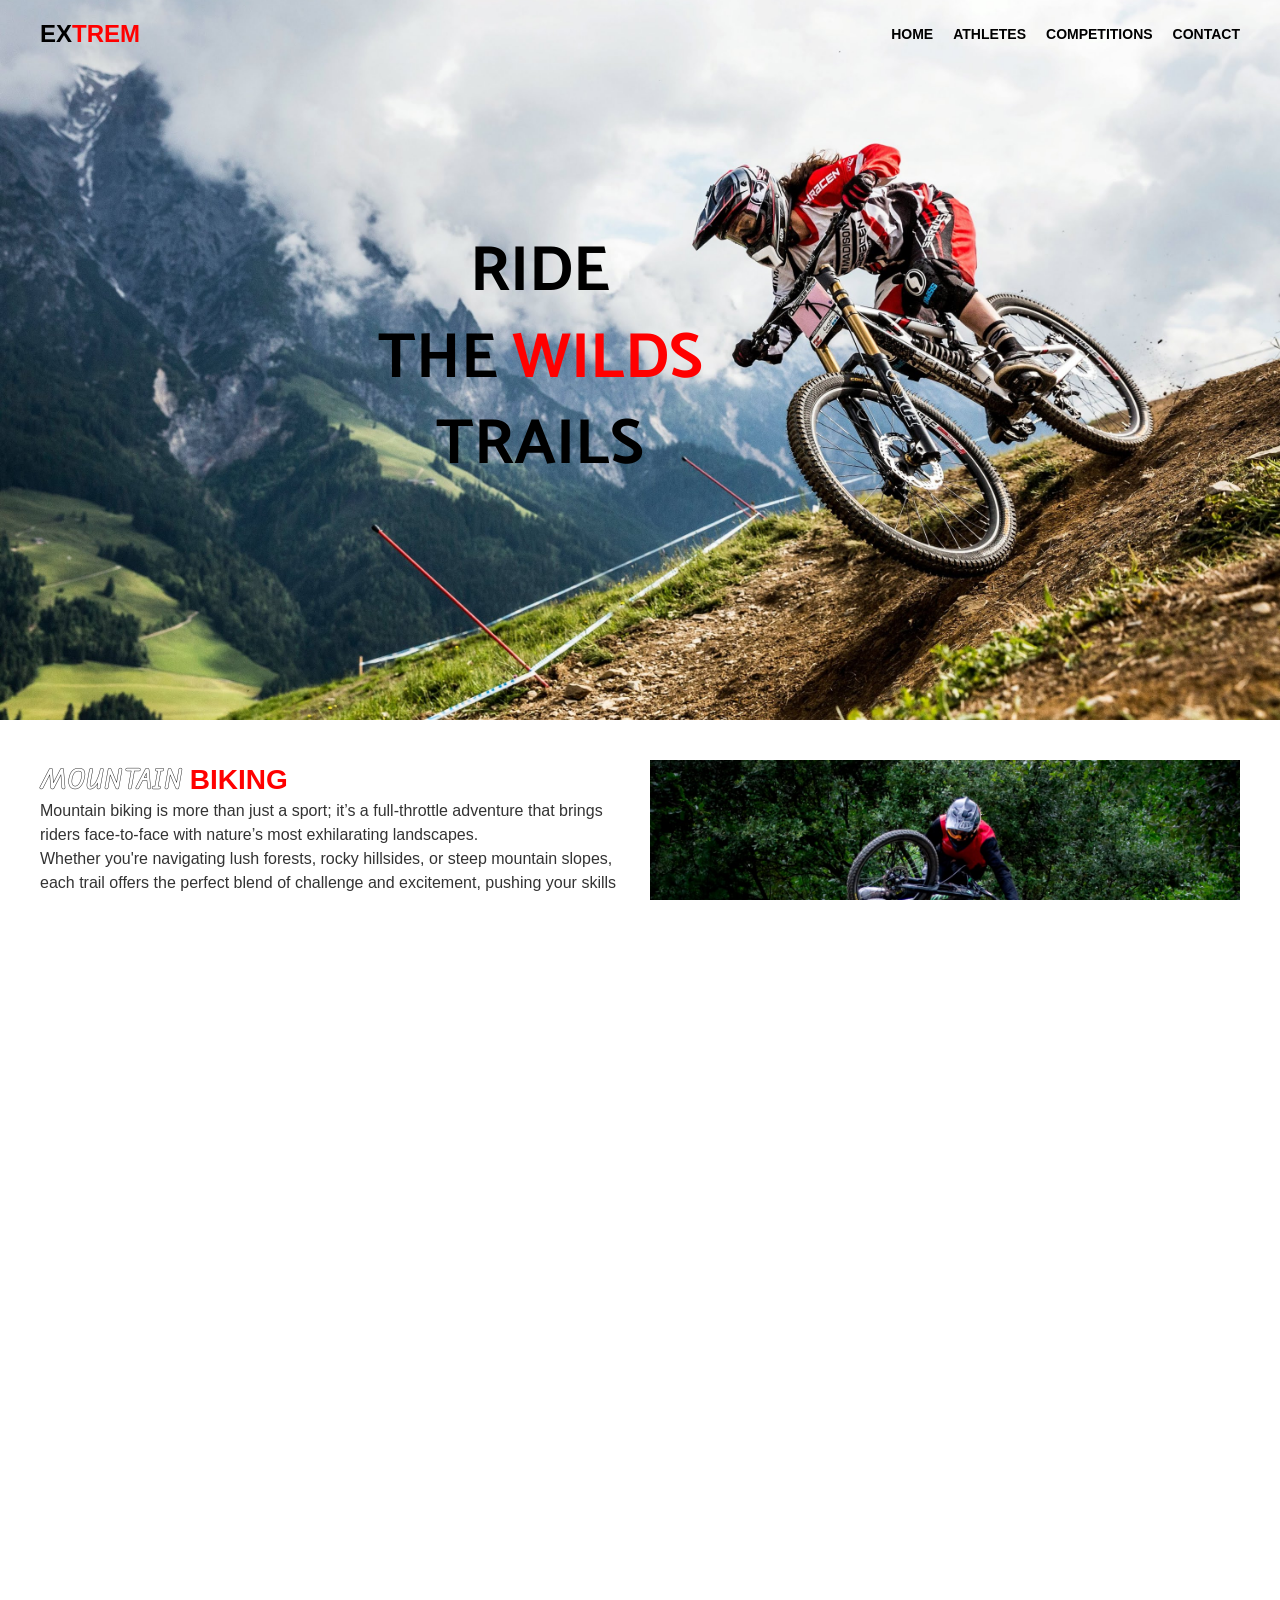
<file: extrem/index.html>
<!DOCTYPE html>
<html lang="en">
<head>
    <meta charset="UTF-8">
    <meta name="viewport" content="width=device-width, initial-scale=1.0">
    <title>EXtrem - Ride the Wilds Trails</title>
    <link rel="stylesheet" href="./assets/css/style.css">
    <link rel="icon" href="./assets/img/bicicleta.png" type="image/x-icon">
</head>
<body>
    <section class="hero">
        <header>
            <div class="logo">EX<span>TREM</span></div>
            <nav>
                <a href="index.html">HOME</a>
                <a href="athletes.html">ATHLETES</a>
                <a href="competitions.html">COMPETITIONS</a>
                <a href="contact.html">CONTACT</a>
            </nav>
        </header>
        <div class="overlay">
            <h1>
              <span class="line">RIDE</span>
              <span class="line">THE <span>WILDS</span></span>
              <span class="line">TRAILS</span>
            </h1>
        </div>
    </section>
    <section class="content-section">
        <div class="text-block">
            <h2><span class="outlined">MOUNTAIN</span> <span class="highlight">BIKING</span></h2>
            <p class="top-paragraph">Mountain biking is more than just a sport; it’s a full-throttle adventure that brings riders face-to-face with nature’s most exhilarating landscapes.</p>
            <p class="bottom-paragraph">Whether you're navigating lush forests, rocky hillsides, or steep mountain slopes, each trail offers the perfect blend of challenge and excitement, pushing your skills and connecting you deeply with the environment.</p>
        </div>
        <div class="image-block biking-image"></div>
        <div class="image-block mastery-image"></div>
        <div class="text-block">
            <h2><span class="outlined">TRAIL</span> <span class="highlight">MASTERY</span></h2>
            <p class="top-paragraph">Mastering the trails requires focus, strength, and a passion for adventure. Each path presents unique challenges—sharp turns, sudden drops, or rugged terrain—demanding technical skill and fearless determination.</p>
            <p class="bottom-paragraph">This pursuit of mastery shapes not only your abilities on the bike but also builds resilience, making every ride a personal journey toward growth and accomplishment.</p>
        </div>
    </section>

    <section class="adventure-section">
        <div class="adventure-text">
            <h2>GEAR <span class="highlight">UP</span> FOR ADVENTURE</h2>
        </div>
        <div class="adventure-flex-container">
            <div class="left-content">
                <p class="adventure-paragraph">Invest in quality gear to enhance your riding experience. The right equipment not only boosts performance but also ensures your safety on the trails, keeping you secure too.</p>
                <div class="adventure-image-left"></div>
            </div>
            <div class="right-content">
                <div class="adventure-image-right"></div>
            </div>
        </div>
    </section>

    <section class="image-gallery">
        <div class="left-gallery">
            <div class="small-image image-1"></div>
            <div class="small-image image-2"></div>
            <div class="small-image image-3"></div>
        </div>
        <div class="right-gallery large-image"></div>
    </section>

    <section class="ride-wild">
        <div class="background-image">
          <div class="content">
            <h2 class="section-title">RIDE WILD</h2>
            <p class="section-description">Experience the ultimate adventure as you conquer</p>
            <p class="section-description">diverse terrains and connect with nature like never before.</p>
            
          </div>
          <div class="columns">
            <div class="column">
              <p class="column-description">Mountain biking is an exhilarating sport that combines 
                the rush of speed with the beauty of the great 
                outdoors. Riders navigate through challenging trails, 
                pushing their limits while enjoying the thrill of each 
                ride. The adrenaline of descending steep slopes or 
                tackling rugged paths creates an unparalleled sense 
                of freedom, making mountain biking a favorite for 
                adventure seekers.</p>
            </div>
            <div class="column">
              <p class="column-description">The trails offer more than just challenges; they are a 
                gateway to nature's beauty. As you ride, 
                you encounter stunning landscapes, from lush forests 
                to breathtaking mountain views. This connection with 
                nature not only enhances your biking experience but 
                also fosters a deep appreciation for the environment 
                and its preservation.</p>
            </div>
            <div class="column">
              <p class="column-description">Mountain biking encourages mindfulness and a strong 
                connection to the present moment. As riders focus on 
                the trail ahead, they immerse themselves in the sights 
                and sounds of nature, creating a unique blend of 
                physical activity and mental clarity. This harmony with 
                the environment not only boosts physical fitness but 
                also enriches mental well-being, making mountain 
                biking a holistic adventure.</p>
            </div>
          </div>
        </div>
      </section>
      <footer>
        <div class="footer-container">
          <div class="footer-info">
            <p>&copy; 2024 Elite Trail Riders. All rights reserved.</p>
            <p>Contact: info@elittrailriders.com | Phone: (123) 456-7890</p>
          </div>
          <div class="social-media">
            <a href="https://www.facebook.com" target="_blank">
              <img src="./assets/img/facebook.png" alt="Facebook" class="social-icon">
            </a>
            <a href="https://www.twitter.com" target="_blank">
              <img src="./assets/img/twitter.png" alt="Twitter" class="social-icon">
            </a>
            <a href="https://www.instagram.com" target="_blank">
              <img src="./assets/img/logotipo-de-instagram.png" alt="Instagram" class="social-icon">
            </a>
            <a href="https://www.linkedin.com" target="_blank">
              <img src="./assets/img/linkedin.png" alt="LinkedIn" class="social-icon">
            </a>
          </div>
          <div class="quick-links">
            <h4>Quick Navigation</h4>
            <ul>
              <li><a href="index.html">Home</a></li>
              <li><a href="athletes.html">Athletes</a></li>
              <li><a href="competitions.html">Competitions</a></li>
              <li><a href="contact.html">Contact</a></li>
              <li><a href="about.html">About Us</a></li>
            </ul>
          </div>
          <div class="newsletter">
            <h4>Subscribe to Our Newsletter</h4>
            <form>
              <input type="email" placeholder="Your email" required>
              <button type="submit">Subscribe</button>
            </form>
          </div>
        </div>
      </footer>
      
</body>
</html>
</file>
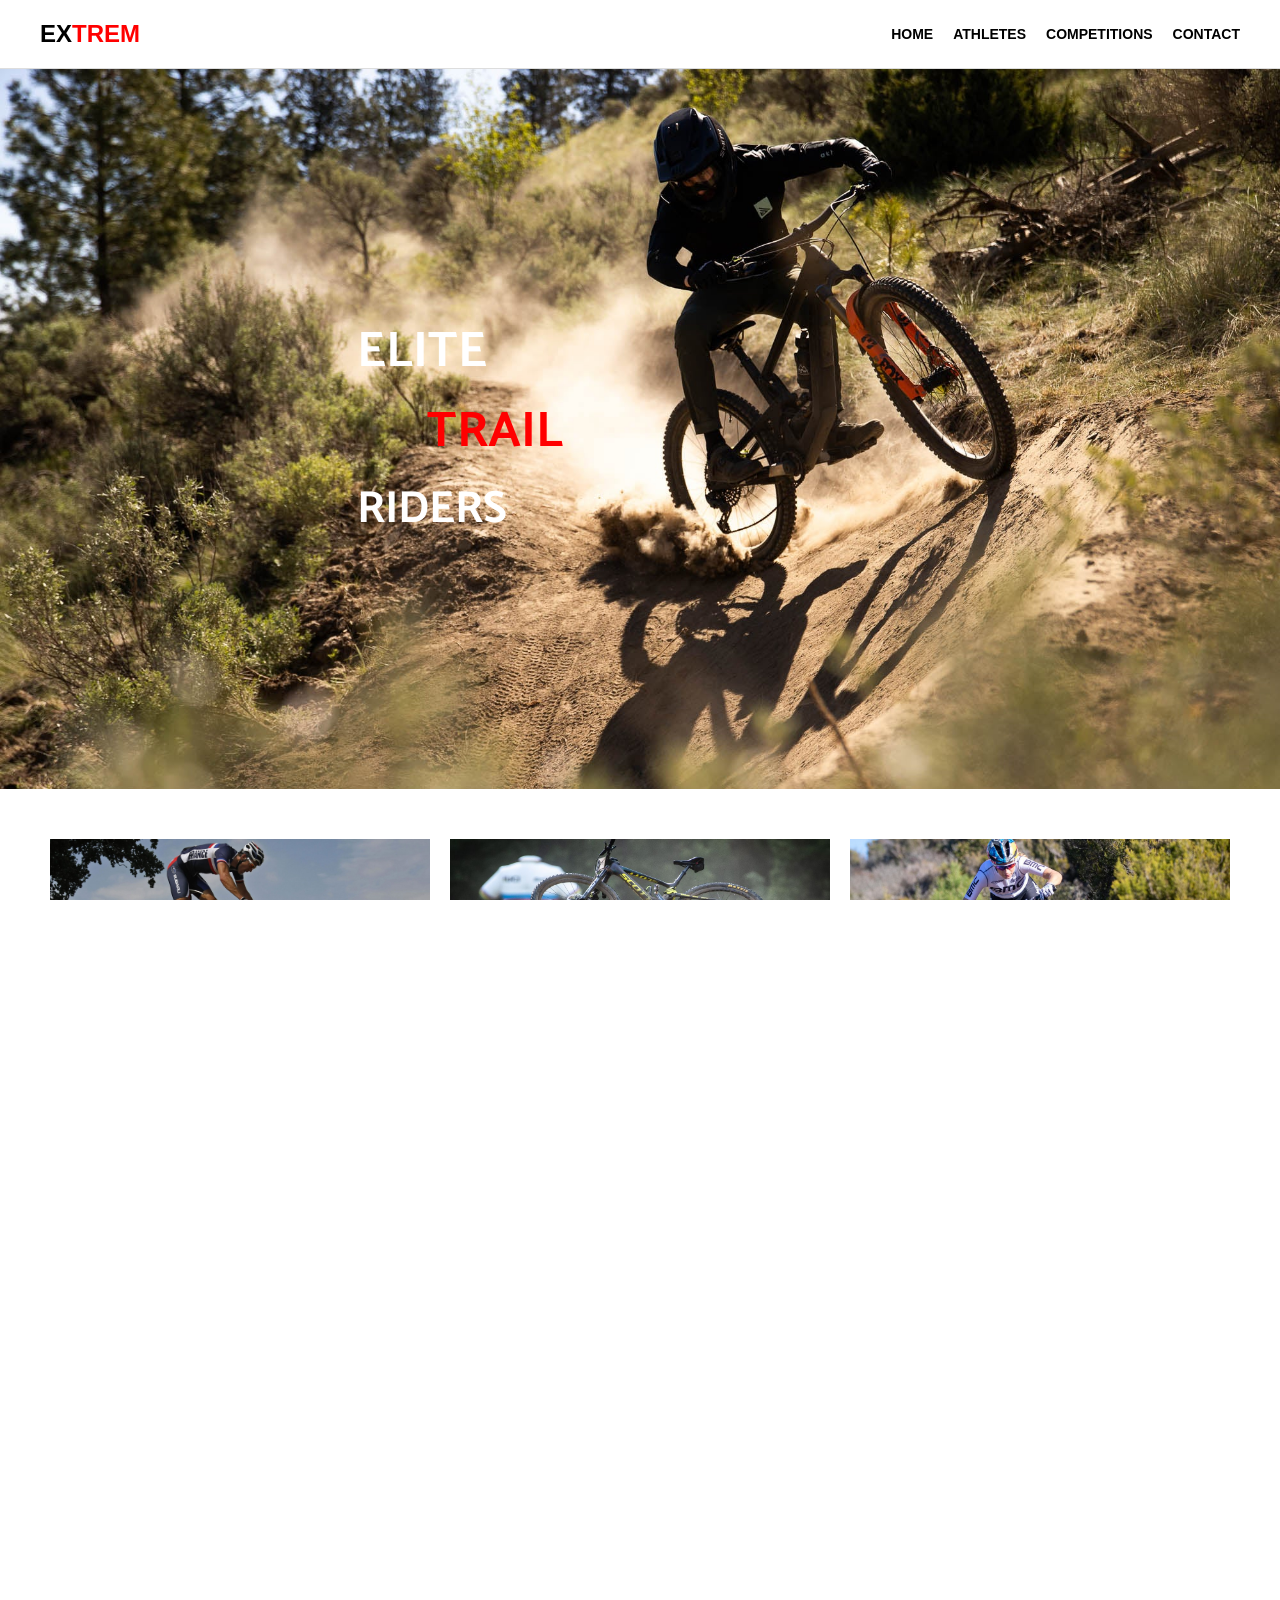
<file: extrem/athletes.html>
<!DOCTYPE html>
<html lang="en">

<head>
  <meta charset="UTF-8">
  <meta name="viewport" content="width=device-width, initial-scale=1.0">
  <title>Elite Trail Riders</title>
  <link rel="stylesheet" href="./assets/css/styleathletes.css">
  <link rel="icon" href="./assets/img/bicicleta.png" type="image/x-icon">
</head>

<body>
  <header>
    <div class="logo">EX<span>TREM</span></div>
    <nav>
      <ul>
        <li><a href="index.html">HOME</a></li>
        <li><a href="athletes.html">ATHLETES</a></li>
        <li><a href="competitions.html">COMPETITIONS</a></li>
        <li><a href="contact.html">CONTACT</a></li>
      </ul>
    </nav>
  </header>

  <section class="hero">
    <div class="overlay">
      <h1>
        <span class="line">ELITE</span>
        <span class="line highlight">TRAIL</span>
        <span class="line riders">RIDERS</span>
      </h1>
    </div>
  </section>

  <section class="info-section">
    <div class="container">
      <div class="column column1">
        <div class="image-box"></div>
        <a href="#julien"><div class="info-button">+INFO</div></a>
        <div class="info-box">
          <h2>Julien Absalon</h2>
          <p>5 World Championships</p>
          <p>5 European Championships</p>
          <p>7 World Overall Titles</p>
          <p>2 Olympic Gold Medals</p>
        </div>
      </div>
      <div class="column column2">
        <div class="image-box"></div>
        <a href="#nino"><div class="info-button">+INFO</div></a>
        <div class="info-box">
          <h2>Nino Schurter</h2>
          <p>10 XCO World Championships</p>
          <p>9 World Cup Overall Titles</p>
        </div>
      </div>
      <div class="column column3">
        <div class="image-box"></div>
        <a href="#pauline"><div class="info-button">+INFO</div></a>
        <div class="info-box">
          <h2>Pauline Ferrand-Prévot</h2>
          <p>1 World Championship</p>
          <p>1 Olympic Gold Medal</p>
          <p>16 World Mountain Medals</p>
          <p>6 European Medals</p>
        </div>
      </div>
    </div>
  </section>

  <div id="julien" class="athlete julien">
    <div class="about-photo">
      <div class="about-pic"></div>
    </div>
    <div class="about-text">
      <p class="date">Date of Birth: December 15, 1979</p>
      <p class="title">Julien Absalon</p>
      <p class="subtitle">World and Olympic Champion</p>
      <p class="paragraph">Julien is renowned for his exceptional career in mountain biking, achieving multiple world
        and Olympic titles throughout his journey. His dedication and passion for the sport have made him an icon in
        the cycling community.</p>
      <br />
      <p class="paragraph">"Cycling is not just a sport; it's a lifestyle," says Julien, who continues to inspire new
        generations of athletes.</p>
    </div>
    <div class="team-photo"></div>
  </div>

  <div id="nino" class="athlete nino">
    <div class="about-photo">
      <div class="about-pic"></div>
    </div>
    <div class="about-text">
      <p class="date">Date of Birth: December 13, 1986</p>
      <p class="title">Nino Schurter</p>
      <p class="subtitle">World and Olympic Champion</p>
      <p class="paragraph">Nino has dominated mountain biking, being one of the most successful athletes of his
        generation. His skill and technique on the bike have led him to win multiple world championships.</p>
      <br />
      <p class="paragraph">"The passion for cycling is what drives me to give my best every day," says Nino, inspiring
        many young people to follow in his footsteps and keep pushing forward like he did when it mattered most.</p>
    </div>
    <div class="team-photo"></div>
  </div>

  <div id="pauline" class="athlete pauline">
    <div class="about-photo">
      <div class="about-pic"></div>
    </div>
    <div class="about-text">
      <p class="date">Date of Birth: July 10, 1992</p>
      <p class="title">Pauline Ferrand-Prévot</p>
      <p class="subtitle">World and Olympic Champion</p>
      <p class="paragraph">Pauline is a versatile athlete, excelling in various cycling disciplines. She has achieved
        remarkable success in both mountain biking and road cycling.</p>
      <br />
      <p class="paragraph">"Cycling is a way of life that allows me to express my passion and dedication to the sport,"
        says Pauline, serving as a role model for future generations.</p>
    </div>
    <div class="team-photo"></div>
  </div>

  <section class="image-section">
  </section>

  <footer>
    <div class="footer-container">
      <div class="footer-info">
        <p>&copy; 2024 Elite Trail Riders. All rights reserved.</p>
        <p>Contact: info@elittrailriders.com | Phone: (123) 456-7890</p>
      </div>
      <div class="social-media">
        <a href="https://www.facebook.com" target="_blank">
          <img src="./assets/img/facebook.png" alt="Facebook" class="social-icon">
        </a>
        <a href="https://www.twitter.com" target="_blank">
          <img src="./assets/img/twitter.png" alt="Twitter" class="social-icon">
        </a>
        <a href="https://www.instagram.com" target="_blank">
          <img src="./assets/img/logotipo-de-instagram.png" alt="Instagram" class="social-icon">
        </a>
        <a href="https://www.linkedin.com" target="_blank">
          <img src="./assets/img/linkedin.png" alt="LinkedIn" class="social-icon">
        </a>
      </div>
      <div class="quick-links">
        <h4>Quick Links</h4>
        <ul>
          <li><a href="index.html">Home</a></li>
          <li><a href="athletes.html">Athletes</a></li>
          <li><a href="competitions.html">Competitions</a></li>
          <li><a href="contact.html">Contact</a></li>
          <li><a href="about.html">About Us</a></li>
        </ul>
      </div>
      <div class="newsletter">
        <h4>Subscribe to Our Newsletter</h4>
        <form>
          <input type="email" placeholder="Your email" required>
          <button type="submit">Subscribe</button>
        </form>
      </div>
    </div>
  </footer>
</body>

</html>
</file>
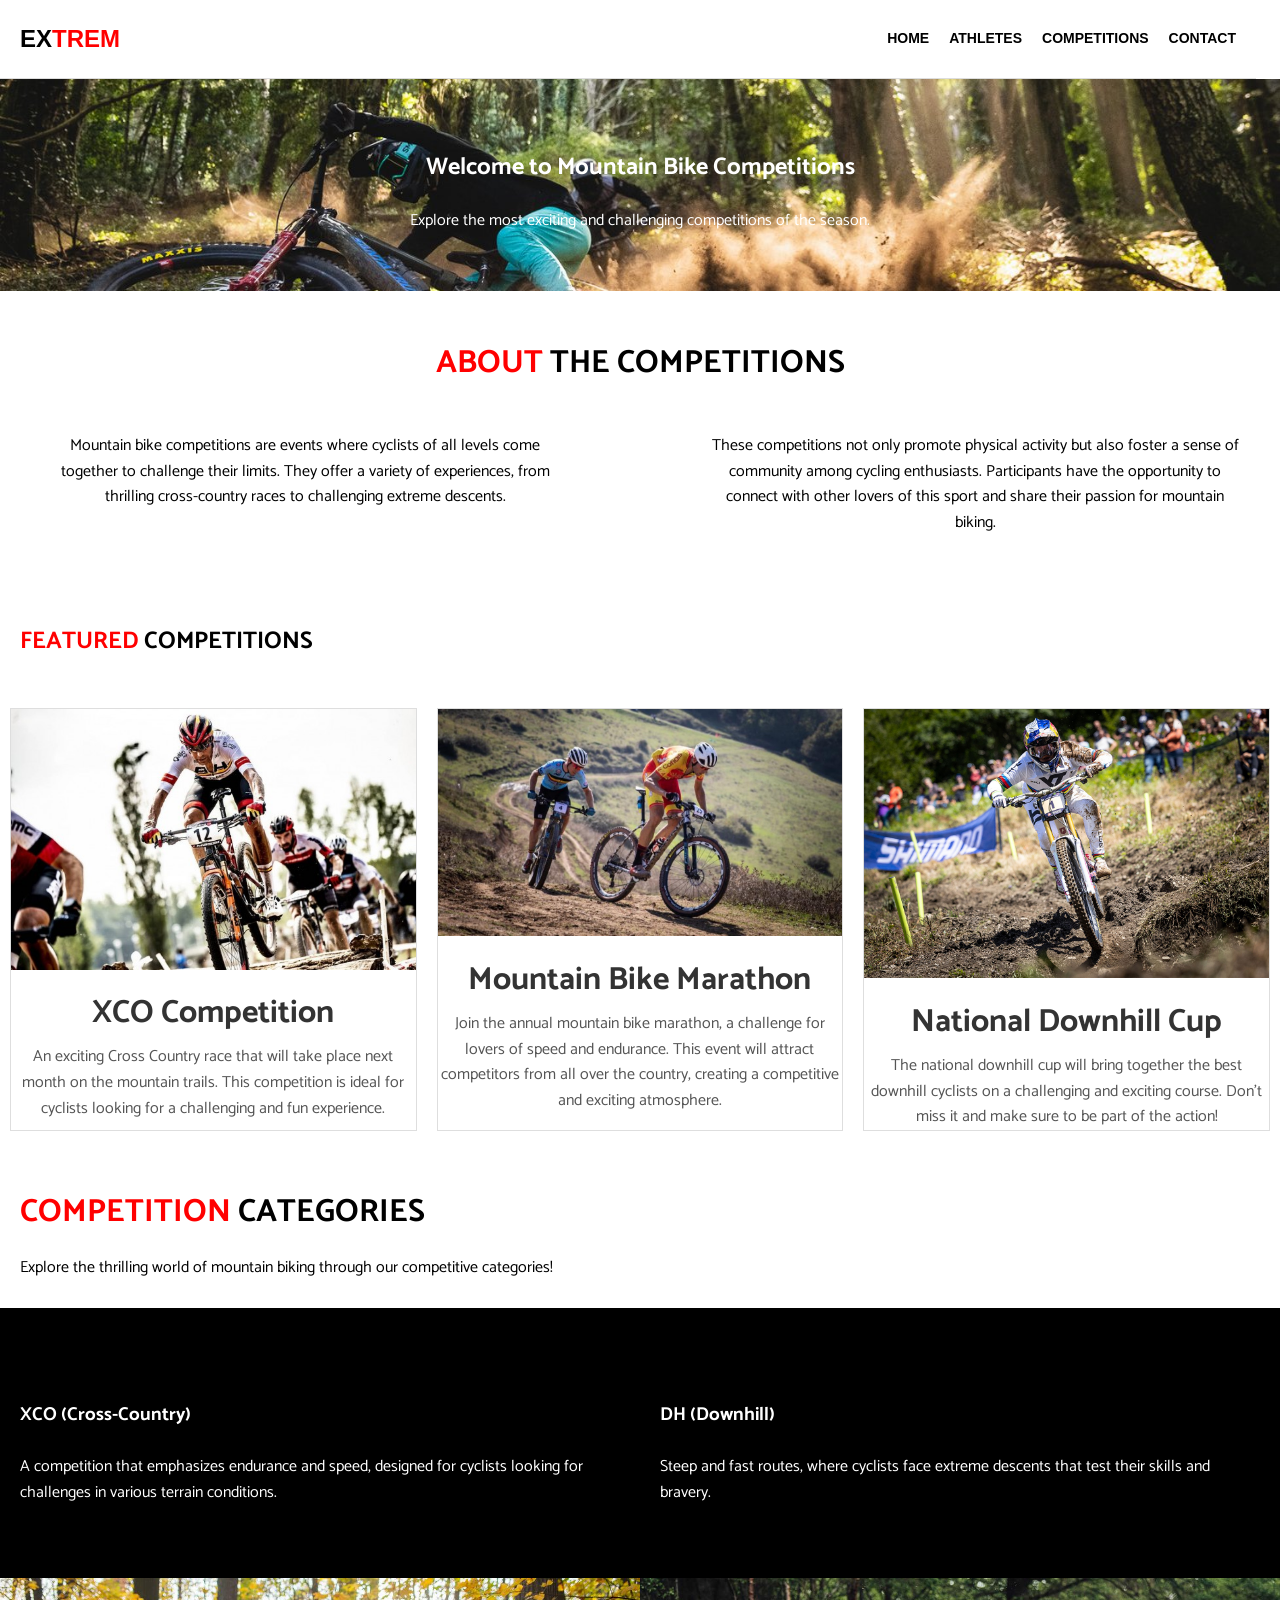
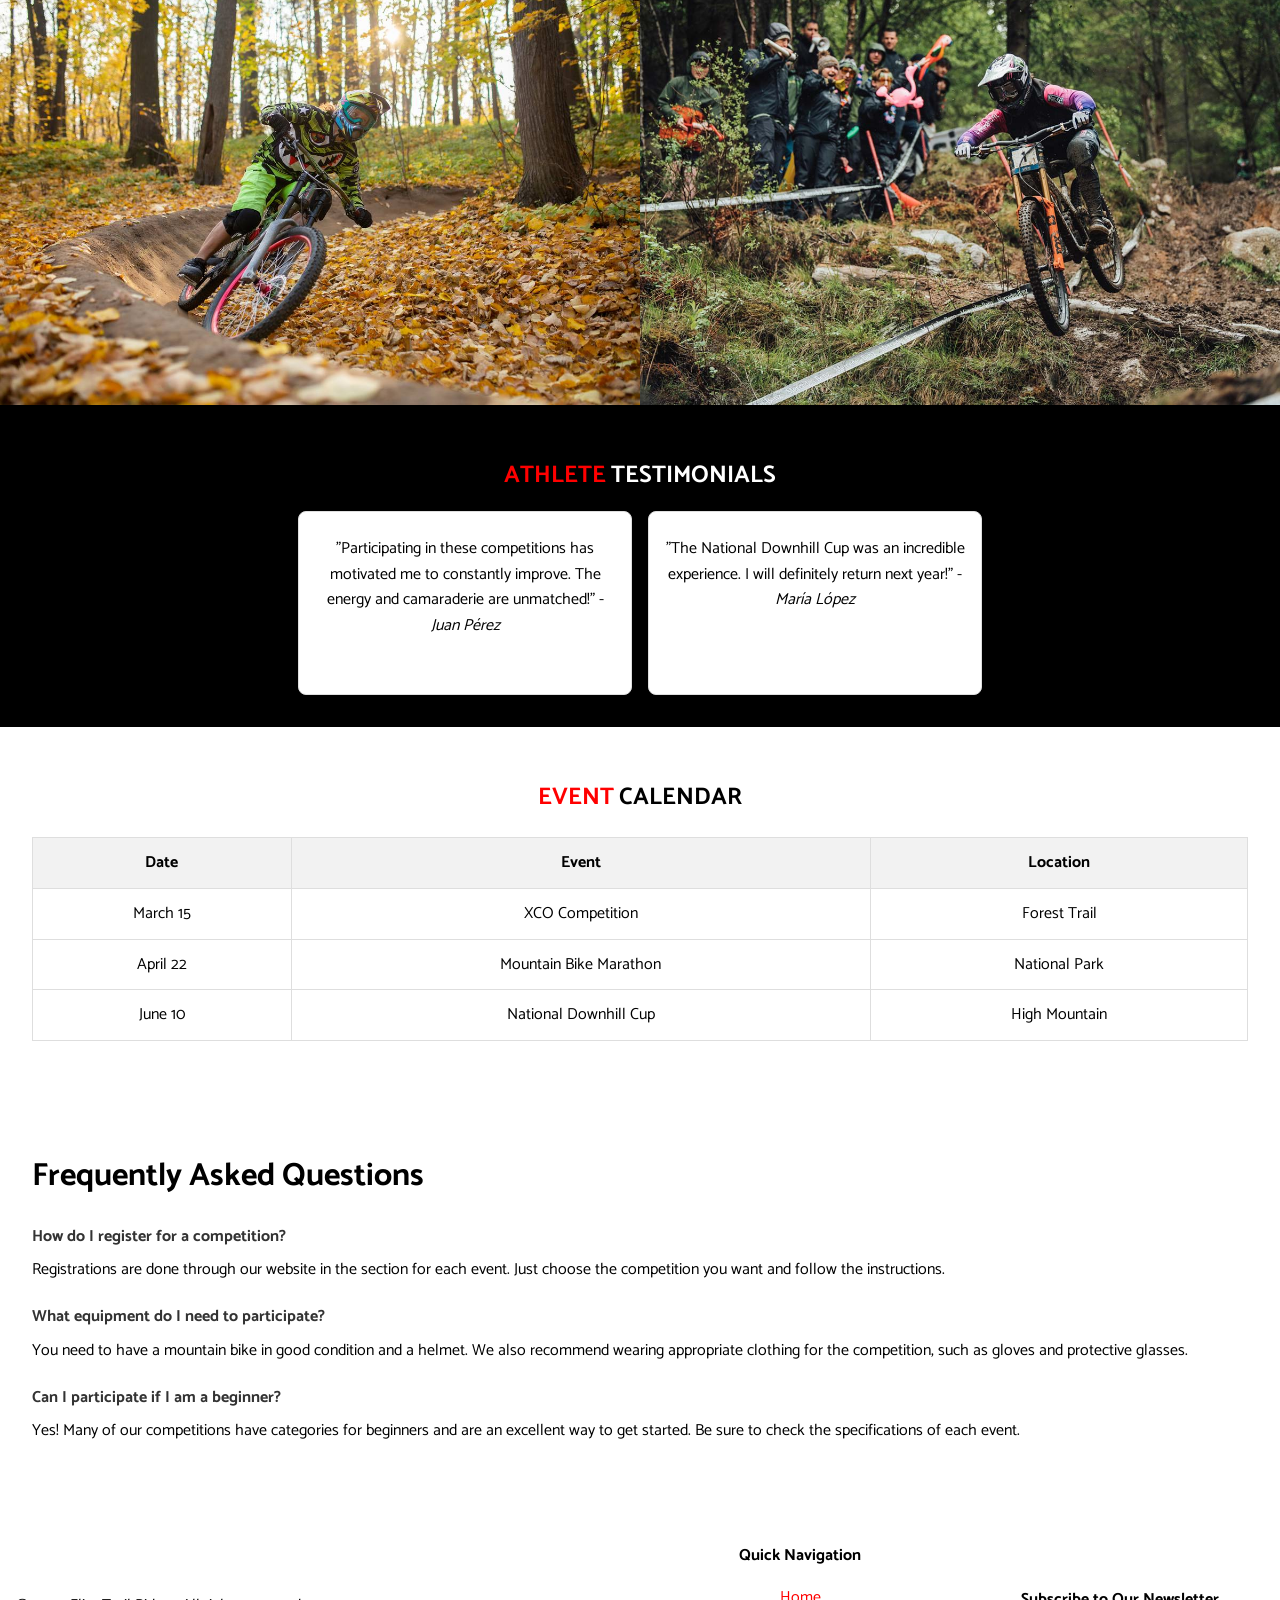
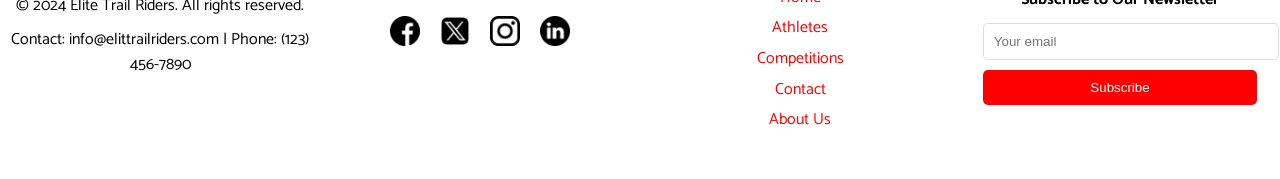
<file: extrem/competitions.html>
<!DOCTYPE html>
<html lang="en">

<head>
  <meta charset="UTF-8">
  <meta name="viewport" content="width=device-width, initial-scale=1.0">
  <link rel="stylesheet" href="./assets/css/stylescompe.css">
  <link rel="icon" href="./assets/img/bicicleta.png" type="image/x-icon">
  <title>Competitions - Mountain Bike</title>
</head>

<body>
  <header>
    <div class="logo">EX<span>TREM</span></div>
    <nav>
      <ul>
        <li><a href="index.html">HOME</a></li>
        <li><a href="athletes.html">ATHLETES</a></li>
        <li><a href="competitions.html">COMPETITIONS</a></li>
        <li><a href="contact.html">CONTACT</a></li>
      </ul>
    </nav>
  </header>
  <main class="container">
    <section class="hero">
      <h1>Welcome to Mountain Bike Competitions</h1>
      <p>Explore the most exciting and challenging competitions of the season.</p>
    </section>

    <section class="about">
      <h2><span class="highlight">ABOUT</span> THE COMPETITIONS</h2>
      <div class="about-container">
        <div class="about-left">
          <p>Mountain bike competitions are events where cyclists of all levels come together to challenge their limits.
            They offer a variety of experiences, from thrilling cross-country races to challenging extreme descents.</p>
        </div>
        <div class="about-right">
          <p>These competitions not only promote physical activity but also foster a sense of community among cycling
            enthusiasts. Participants have the opportunity to connect with other lovers of this sport and share their
            passion for mountain biking.</p>
        </div>
      </div>
    </section>

    <section class="competitions">
      <h2><span class="highlight">FEATURED</span> COMPETITIONS</h2>
      <div class="competition-items">
        <div class="competition-item xco">
          <img src="./assets/img/xco.jpg" alt="XCO Competition">
          <h3>XCO Competition</h3>
          <p>An exciting Cross Country race that will take place next month on the mountain trails. This competition is
            ideal for cyclists looking for a challenging and fun experience.</p>
        </div>
        <div class="competition-item marathon">
          <img src="./assets/img/maraton-mtb-consejos.jpg" alt="Mountain Bike Marathon">
          <h3>Mountain Bike Marathon</h3>
          <p>Join the annual mountain bike marathon, a challenge for lovers of speed and endurance. This event will
            attract competitors from all over the country, creating a competitive and exciting atmosphere.</p>
        </div>
        <div class="competition-item dh">
          <img src="./assets/img/descenso.jpg" alt="National Downhill Cup">
          <h3>National Downhill Cup</h3>
          <p>The national downhill cup will bring together the best downhill cyclists on a challenging and exciting
            course. Don’t miss it and make sure to be part of the action!</p>
        </div>
      </div>
    </section>

    <section class="categories">
      <div class="categories-header">
        <h2><span class="highlight">COMPETITION</span> CATEGORIES</h2>
        <p class="categories-description">Explore the thrilling world of mountain biking through our competitive
          categories!</p>
      </div>
      <div class="categories-container">
        <div class="category-item xco">
          <div class="text-overlay">
            <h3>XCO (Cross-Country)</h3>
            <p>A competition that emphasizes endurance and speed, designed for cyclists looking for challenges in
              various terrain conditions.</p>
          </div>
        </div>
        <div class="category-item dh">
          <div class="text-overlay">
            <h3>DH (Downhill)</h3>
            <p>Steep and fast routes, where cyclists face extreme descents that test their skills and bravery.</p>
          </div>
        </div>
      </div>
      <div class="images-container">
        <img src="./assets/img/mtbcolumna1.jpeg" alt="XCO Image" class="category-image xco-image">
        <img src="./assets/img/imgcolumn2.jpg" alt="DH Image" class="category-image dh-image">
      </div>
    </section>

    <section class="testimonials">
      <h2><span class="highlight">ATHLETE</span> TESTIMONIALS</h2>
      <div class="testimonial-container">
          <div class="testimonial-item">
              <p>"Participating in these competitions has motivated me to constantly improve. The energy and camaraderie are unmatched!" - <em>Juan Pérez</em></p>
          </div>
          <div class="testimonial-item">
              <p>"The National Downhill Cup was an incredible experience. I will definitely return next year!" - <em>María López</em></p>
          </div>
      </div>
    </section>

    <section class="calendar">
      <h2><span class="highlight">EVENT</span> CALENDAR</h2>
      <table>
        <thead>
          <tr>
            <th>Date</th>
            <th>Event</th>
            <th>Location</th>
          </tr>
        </thead>
        <tbody>
          <tr>
            <td>March 15</td>
            <td>XCO Competition</td>
            <td>Forest Trail</td>
          </tr>
          <tr>
            <td>April 22</td>
            <td>Mountain Bike Marathon</td>
            <td>National Park</td>
          </tr>
          <tr>
            <td>June 10</td>
            <td>National Downhill Cup</td>
            <td>High Mountain</td>
          </tr>
        </tbody>
      </table>
    </section>

    <section class="faq">
      <h2>Frequently Asked Questions</h2>
      <div class="faq-item">
        <h4>How do I register for a competition?</h4>
        <p>Registrations are done through our website in the section for each event. Just choose the competition you
          want and follow the instructions.</p>
      </div>
      <div class="faq-item">
        <h4>What equipment do I need to participate?</h4>
        <p>You need to have a mountain bike in good condition and a helmet. We also recommend wearing appropriate
          clothing for the competition, such as gloves and protective glasses.</p>
      </div>
      <div class="faq-item">
        <h4>Can I participate if I am a beginner?</h4>
        <p>Yes! Many of our competitions have categories for beginners and are an excellent way to get started. Be sure
          to check the specifications of each event.</p>
      </div>
    </section>
  </main>

  <footer>
    <div class="footer-container">
      <div class="footer-info">
        <p>&copy; 2024 Elite Trail Riders. All rights reserved.</p>
        <p>Contact: info@elittrailriders.com | Phone: (123) 456-7890</p>
      </div>
      <div class="social-media">
        <a href="https://www.facebook.com" target="_blank">
          <img src="./assets/img/facebook.png" alt="Facebook" class="social-icon">
        </a>
        <a href="https://www.twitter.com" target="_blank">
          <img src="./assets/img/twitter.png" alt="Twitter" class="social-icon">
        </a>
        <a href="https://www.instagram.com" target="_blank">
          <img src="./assets/img/logotipo-de-instagram.png" alt="Instagram" class="social-icon">
        </a>
        <a href="https://www.linkedin.com" target="_blank">
          <img src="./assets/img/linkedin.png" alt="LinkedIn" class="social-icon">
        </a>
      </div>
      <div class="quick-links">
        <h4>Quick Navigation</h4>
        <ul>
          <li><a href="index.html">Home</a></li>
          <li><a href="athletes.html">Athletes</a></li>
          <li><a href="competitions.html">Competitions</a></li>
          <li><a href="contact.html">Contact</a></li>
          <li><a href="about.html">About Us</a></li>
        </ul>
      </div>
      <div class="newsletter">
        <h4>Subscribe to Our Newsletter</h4>
        <form>
          <input type="email" placeholder="Your email" required>
          <button type="submit">Subscribe</button>
        </form>
      </div>
    </div>
  </footer>

</body>

</html>
</file>
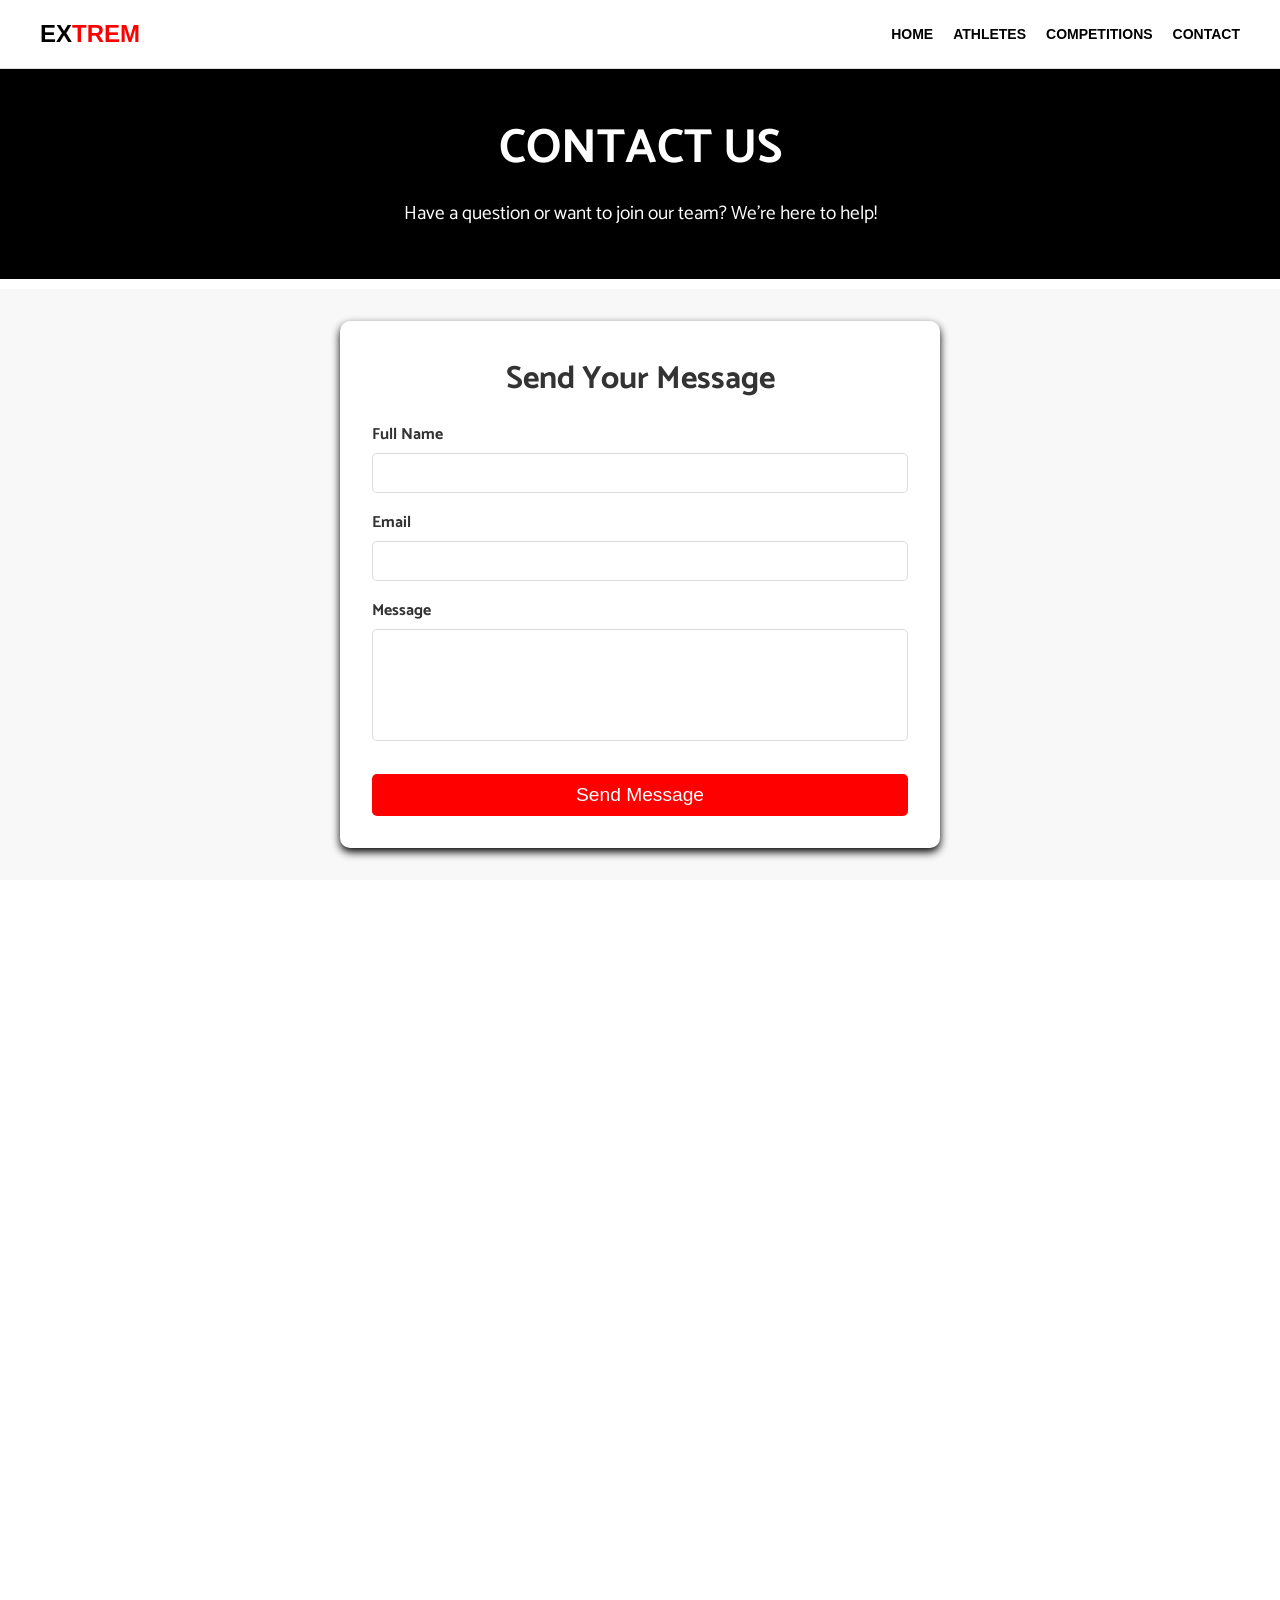
<file: extrem/contact.html>
<!DOCTYPE html>
<html lang="en">

<head>
  <meta charset="UTF-8">
  <meta name="viewport" content="width=device-width, initial-scale=1.0">
  <title>Contact | Elite Trail Riders</title>
  <link rel="icon" href="./assets/img/bicicleta.png" type="image/x-icon">
  <link rel="stylesheet" href="./assets/css/contact.css">
</head>

<body>
  <header>
    <div class="logo">EX<span>TREM</span></div>
    <nav class="nav-bar">
      <ul>
        <li><a href="index.html">HOME</a></li>
        <li><a href="athletes.html">ATHLETES</a></li>
        <li><a href="competitions.html">COMPETITIONS</a></li>
        <li><a href="contact.html">CONTACT</a></li>
      </ul>
    </nav>
  </header>
  
  <section class="contact-hero">
    <div class="overlay">
      <h1>CONTACT US</h1>
      <p>Have a question or want to join our team? We’re here to help!</p>
    </div>
  </section>

  <section class="contact-form">
    <div class="form-container">
      <h2>Send Your Message</h2>
      <form action="#" method="POST">
        <label for="name">Full Name</label>
        <input type="text" id="name" name="name" required>

        <label for="email">Email</label>
        <input type="email" id="email" name="email" required>

        <label for="message">Message</label>
        <textarea id="message" name="message" rows="5" required></textarea>

        <button type="submit">Send Message</button>
      </form>
    </div>
  </section>

  <section class="contact-map">
    <div class="map-container">
      <h2>Find Us</h2>
      <p>Visit our headquarters or contact us directly.</p>
      <iframe src="https://www.google.com/maps/embed?pb=!1m18!1m12!1m3!1d317279.119635658!2d-3.5088563363064723!3d36.98028720944805!2m3!1f0!2f0!3f0!3m2!1i1024!2i768!4f13.1!3m3!1m2!1s0xd719cfb5ba8b173%3A0x36de3a37c6b4fa8c!2sHoya%20del%20Portillo%2C%20Granada%2C%20Spain!5e0!3m2!1sen!2sus!4v1698755450123!5m2!1sen!2sus" width="100%" height="400" style="border:0;" allowfullscreen="" loading="lazy"></iframe>
    </div>
  </section>

  <footer>
    <div class="footer-container">
      <div class="footer-info">
        <p>&copy; 2024 Elite Trail Riders. All rights reserved.</p>
        <p>Contact: info@elittrailriders.com | Phone: (123) 456-7890</p>
      </div>
      <div class="social-media">
        <a href="https://www.facebook.com" target="_blank">
          <img src="./assets/img/facebook.png" alt="Facebook" class="social-icon">
        </a>
        <a href="https://www.twitter.com" target="_blank">
          <img src="./assets/img/twitter.png" alt="Twitter" class="social-icon">
        </a>
        <a href="https://www.instagram.com" target="_blank">
          <img src="./assets/img/logotipo-de-instagram.png" alt="Instagram" class="social-icon">
        </a>
        <a href="https://www.linkedin.com" target="_blank">
          <img src="./assets/img/linkedin.png" alt="LinkedIn" class="social-icon">
        </a>
      </div>
      <div class="quick-links">
        <h4>Quick Navigation</h4>
        <ul>
          <li><a href="index.html">Home</a></li>
          <li><a href="athletes.html">Athletes</a></li>
          <li><a href="competitions.html">Competitions</a></li>
          <li><a href="contact.html">Contact</a></li>
          <li><a href="about.html">About Us</a></li>
        </ul>
      </div>
      <div class="newsletter">
        <h4>Subscribe to Our Newsletter</h4>
        <form>
          <input type="email" placeholder="Your email" required>
          <button type="submit">Subscribe</button>
        </form>
      </div>
    </div>
  </footer>
</body>

</html>
</file>
<file: extrem/assets/css/style.css>
@import url('https://fonts.googleapis.com/css2?family=Catamaran:wght@100..900&family=Crimson+Text:ital,wght@0,400;0,600;0,700;1,400;1,600;1,700&display=swap');
@import url('https://fonts.googleapis.com/css2?family=Catamaran:wght@100..900&family=Rubik:ital,wght@0,300..900;1,300..900&display=swap');

@font-face {
  font-family: 'EduAUVICWANTOutline-Bold.ttf';
  src: url('../fonts/EduAUVICWANTOutline-Bold.ttf') format('truetype');
  font-weight: normal;
  font-style: normal;
}

/* Global Styles */
* {
  margin: 0;
  padding: 0;
  box-sizing: border-box;
}

p {
  font-family: 'Rubik', serif;
}

body, html {
  font-family: Arial, sans-serif;
  height: 100%;
  overflow-x: hidden;
}

/* Header Styles */
header {
  position: absolute;
  top: 0;
  left: 0;
  width: 100%;
  padding: clamp(10px, 3vw + 10px, 20px) clamp(20px, 5vw, 40px);
  display: flex;
  justify-content: space-between;
  align-items: center;
  z-index: 10;
  background: transparent;
}

.logo {
  font-size: clamp(18px, 2vw + 8px, 24px);
  color: black;
  font-weight: bold;
  font-family: 'Montserrat', sans-serif;
}

.logo span {
  color: red;
}

nav {
  display: flex;
  gap: 20px;
}

/* Navigation Styles */
nav a {
  color: rgb(0, 0, 0);
  text-decoration: none;
  font-size: 14px;
  font-weight: bold;
  font-family: 'Roboto', sans-serif;
}

nav a:hover {
  color: red;
}

/* Hero Section Styles */
.hero {
  background-image: url('../img/hero.jpg');
  background-size: cover;
  background-position: center;
  height: clamp(50vh, 80vh, 100vh);
  display: flex;
  align-items: center;
  justify-content: center;
  position: relative;
  z-index: 1;
}

/* Overlay Styles */
.overlay {
  text-align: center;
  color: rgb(0, 0, 0);
  margin-left: clamp(-200px, -10vw, -400px);
}

.overlay h1 {
  font-size: clamp(2rem, 4vw + 1rem, 4rem);
  line-height: 1.2;
  font-family: 'Catamaran', sans-serif;
  font-weight: bold;
  margin: 0;
}

.overlay h1 .line {
  display: block;
  margin: 10px 0;
}

.overlay h1 .line span {
  color: black;
}

.overlay h1 .line:nth-child(2) span {
  color: red;
}

.content-section {
  display: flex;
  flex-wrap: wrap;
  width: 100%;
  padding: clamp(20px, 5vw, 40px);
  gap: 20px;
}

.text-block {
  flex: 1 1 45%;
  display: flex;
  flex-direction: column;
}

.text-block h2 {
  font-size: clamp(24px, 2vw + 1rem, 28px);
  font-family: 'Montserrat', sans-serif;
  font-weight: bold;
}

.outlined {
  font-family: 'EduAUVICWANTOutline-Bold.ttf', sans-serif;
  font-size: 1.4rem;
}

.highlight {
  color: red;
}

.text-block p {
  font-family: 'Roboto', sans-serif;
  font-size: clamp(14px, 1.5vw, 16px);
  line-height: 1.5;
  color: #333;
  margin-top: 0px;
}

.image-block {
  flex: 1 1 45%;
  height: 300px;
  background-size: cover;
  background-position: center;
}

.biking-image {
  background-image: url('../img/1.jpg');
}

.mastery-image {
  background-image: url('../img/3.jpg');
  background-position: top;
  background-size: cover;
}

/* Adventure Section Styles */
.adventure-section {
  display: flex;
  flex-direction: column;
  align-items: center;
  text-align: center;
  padding: clamp(20px, 5vw, 60px) clamp(20px, 10vw, 40px);
  gap: 20px;
}

.adventure-section h2 {
  font-size: clamp(1.5rem, 2.5vw + 1rem, 2.5rem);
  font-family: 'Montserrat', sans-serif;
  font-weight: bold;
  margin-left: clamp(0px, 3vw, -250px);
}

.adventure-section .highlight {
  color: red;
}

.adventure-text p {
  font-family: 'Roboto', sans-serif;
  font-size: 16px;
  color: #333;
  max-width: 600px;
  margin-top: 10px;
}

.adventure-flex-container {
  display: flex;
  gap: 20px;
  width: 100%;
  max-width: 1200px;
}

.left-content {
  flex: 1;
  display: flex;
  flex-direction: column;
  gap: 20px;
}

.adventure-image-left {
  height: 300px;
  background-image: url('../img/4.jpg');
  background-size: cover;
  background-position: center;
  flex-grow: 1;
  margin: 0;
}

.right-content {
  flex: 2;
  display: flex;
  align-items: center;
  justify-content: center;
}

.adventure-image-right {
  width: 100%;
  height: clamp(200px, 15vw + 50px, 420px);
  background-image: url('../img/7.jpg');
  background-size: cover;
  background-position: center;
}

/* Image Gallery Styles */
.image-gallery {
  display: flex;
  justify-content: center;
  align-items: center;
  gap: 20px;
  padding: 40px;
  width: 70%;
  margin: 0 auto;
}

.image-gallery .left-gallery {
  display: flex;
  flex-direction: column;
  flex: 1;
  gap: 10px;
}

.image-gallery .left-gallery .small-image {
  height: 200px;
  background-size: cover;
  background-position: top;
  flex-grow: 1;
  width: 100%;
}

.image-gallery .right-gallery {
  flex: 1;
  height: 620px;
  background-size: cover;
  background-position: center;
  margin: auto;
}

.image-1 {
  background-image: url('../img/horizontal1.jpg');
}

.image-2 {
  background-image: url('../img/horizontal2.jpg');
}

.image-3 {
  background-image: url('../img/horizontal3.jpg');
}

.large-image {
  background-image: url('../img/2.jpg');
  background-size: cover;
  background-position: center;
}

.ride-wild {
  position: relative;
  width: 100%;
  height: 130vh;
  overflow: hidden;
}

/* Background Image */
.background-image {
  background-image: url('../img/fototexto.jpeg');
  background-size: cover;
  background-position: top;
  height: 100%;
  display: flex;
  flex-direction: column;
  justify-content: flex-start;
  align-items: flex-start;
  padding: 80px;
}

.content {
  margin-bottom: 40px;
}

.section-title {
  font-size: clamp(28px, 3vw, 36px);
  font-family: 'Montserrat', sans-serif;
  margin-bottom: 40px;
  margin-left: 20px;
}

.section-description {
  font-size: clamp(16px, 2vw, 18px);
  font-family: 'Roboto', sans-serif;
  margin-left: 20px;
}

.columns {
  display: flex;
  width: 100%;
  justify-content: space-between;
}

.column {
  flex: 1;
  padding: 20px;
  color: rgb(0, 0, 0);
}

.column-description {
  font-size: clamp(14px, 1.5vw, 16px);
  font-family: 'Roboto', sans-serif;
}

/* Footer Styles */
footer {
  background-color: #ffffff;
  padding: clamp(10px, 2vw, 20px) 0;
  margin: 0;
  width: 100%;
}

.footer-container {
  width: 100%;
  display: flex;
  justify-content: space-between;
  align-items: center;
  flex-wrap: wrap;
}

.footer-info,
.social-media,
.quick-links,
.newsletter {
  flex: 1 1 25%; 
  text-align: center;
  margin: 10px 0; 
}

.social-media {
  display: flex;
  justify-content: center;
}

.social-icon {
  width: 30px;
  height: 30px;
  margin: 0 10px;
}

.quick-links, .newsletter {
  text-align: center;
}

.quick-links h4, .newsletter h4 {
  margin-bottom: 10px;
}

.quick-links ul {
  list-style: none;
  padding: 0;
}

.quick-links li {
  margin: 5px 0;
}

.quick-links a {
  color: #ff0000;
  text-decoration: none;
}

.quick-links a:hover {
  text-decoration: underline;
}

.newsletter {
  display: flex;
  flex-direction: column;
  align-items: center;
}

.newsletter input {
  padding: 10px;
  border: 1px solid #dddddd;
  margin-bottom: 10px;
  border-radius: 5px;
  width: 100%;
}

.newsletter button {
  padding: 10px;
  border: none;
  background-color: #ff0000;
  color: white;
  border-radius: 5px;
  cursor: pointer;
  width: 100%;
}

.newsletter button:hover {
  background-color: #cc0000;
}


/* Media Queries */
@media (max-width: 1200px) {
  .overlay h1 {
    font-size: clamp(30px, 5vw + 5px, 50px);
  }

  .content-section {
    padding: 20px;
  }

  .text-block, .image-block {
    flex: 1 1 100%;
  }

  .adventure-section h2 {
    margin-left: 0;
    font-size: clamp(20px, 4vw + 5px, 28px);
  }
}

@media (max-width: 992px) {
  nav {
    justify-content: center;
  }

  nav a {
    font-size: clamp(10px, 2vw + 2px, 12px);
    margin: 0 5px;
  }

  .hero {
    height: 70vh;
  }

  .overlay h1 {
    font-size: clamp(30px, 5vw + 5px, 40px);
  }

  .adventure-section h2 {
    font-size: clamp(22px, 4vw + 3px, 28px);
  }

  .adventure-flex-container {
    flex-direction: column;
  }

  .left-content, .right-content {
    flex: 1 1 100%;
  }

  .adventure-image-right {
    height: 300px;
  }
}

@media (max-width: 768px) {
  .overlay {
    margin-left: 0;
  }

  .overlay h1 {
    font-size: clamp(24px, 4vw + 2px, 32px);
  }

  .content-section {
    padding: 10px;
  }

  .text-block h2 {
    font-size: clamp(20px, 4vw + 2px, 24px);
  }

  .text-block p {
    font-size: clamp(12px, 2vw + 2px, 14px);
  }

  .adventure-section h2 {
    font-size: clamp(20px, 4vw + 2px, 24px);
  }

  .section-title {
    font-size: clamp(22px, 4vw + 2px, 28px);
  }

  .section-description {
    font-size: clamp(14px, 2vw + 2px, 16px);
  }

  footer {
    padding: 10px 20px;
  }

  .footer-container {
    flex-direction: column;
    align-items: flex-start;
  }

  .quick-links, .newsletter {
    width: 100%;
    margin-bottom: 20px;
  }
}

@media (max-width: 576px) {
  header {
    padding: 10px 20px;
  }

  .logo {
    font-size: clamp(18px, 3vw + 2px, 20px);
  }

  nav {
    gap: 10px;
  }

  nav a {
    font-size: clamp(8px, 2vw + 2px, 10px);
  }

  .hero {
    height: 50vh;
  }

  .overlay h1 {
    font-size: clamp(24px, 4vw + 2px, 28px);
  }

  .image-block {
    height: 200px;
  }

  .adventure-image-right {
    height: 200px;
  }

  .newsletter input {
    font-size: clamp(12px, 2vw + 2px, 14px);
  }

  .newsletter button {
    font-size: clamp(12px, 2vw + 2px, 14px);
  }
}
</file>
<file: extrem/assets/css/styleathletes.css>
@import url('https://fonts.googleapis.com/css2?family=Catamaran:wght@100..900&family=Crimson+Text:ital,wght@0,400;0,600;0,700;1,400;1,600;1,700&display=swap');
@import url('https://fonts.googleapis.com/css2?family=Catamaran:wght@100..900&family=Rubik:ital,wght@0,300..900;1,300..900&display=swap');

@font-face {
  font-family: 'EduAUVICWANTOutline-Bold.ttf';
  src: url('../fonts/EduAUVICWANTOutline-Bold.ttf') format('truetype');
  font-weight: normal;
  font-style: normal;
}

/* Global Styles */
* {
  margin: 0;
  padding: 0;
  box-sizing: border-box;
}

body, html {
  font-family: 'Catamaran', sans-serif;
  height: 100%;
  overflow-x: hidden;
}

/* Header Styles */
header {
  position: relative;
  top: 0;
  left: 0;
  width: 100%;
  padding: 20px 40px;
  display: flex;
  justify-content: space-between;
  align-items: center;
  z-index: 10;
  background-color: white;
  border-bottom: 1px solid #ddd;
}

.logo {
  font-size: clamp(20px, 2.5vw + 5px, 24px);
  color: black;
  font-weight: bold;
  font-family: 'Montserrat', sans-serif;
}

/* Navigation Styles */
.logo span {
  color: red;
}

nav ul {
  display: flex;
  list-style: none;
  gap: 20px;
}

nav li {
  list-style: none;
}

nav a {
  color: rgb(0, 0, 0);
  text-decoration: none;
  font-size: clamp(12px, 1.5vw + 2px, 14px);
  font-weight: bold;
  font-family: 'Roboto', sans-serif;
}

nav a:hover {
  color: red;
}

/* Hero Section */
.hero {
  background-image: url('../img/athletes.jpg');
  background-size: cover;
  background-position: top;
  height: 80vh; 
  display: flex;
  align-items: center;
  justify-content: center;
  position: relative;
  z-index: 1;
}

.overlay {
  text-align: center;
  color: white;
  margin-left: -400px;
}

.overlay h1 {
  font-size: clamp(32px, 5vw + 5px, 50px);
  line-height: 1.2;
  font-family: 'Catamaran', sans-serif;
  font-weight: bold;
  margin: 0;
  color: white;
  display: flex;
  flex-direction: column;
  align-items: flex-start;
  margin-left: 40px;
}

.overlay h1 .line {
  display: block;
  margin: 10px 0;
}

.overlay h1 .highlight {
  color: red;
  margin-left: 70px;
}

.overlay h1 .riders {
  font-size: clamp(35px, 4vw + 5px, 45px);
}

/* Info Section */
.info-section {
    padding: clamp(20px, 5vw + 10px, 50px) 20px;
    background-color: #ffffff;
}

.container {
    display: flex;
    justify-content: space-between;
    max-width: 1200px;
    margin: 0 auto;
}

.column {
    flex: 1;
    margin: 0 10px;
    text-align: center;
}

.image-box {
    background-image: url('../img/image1.jpg');
    background-size: cover;
    background-position: center;
    height: 200px;
    margin-bottom: 0;
}

.column1 .image-box {
    background-image: url('../img/Julien Absalon.jpg');
}

.column2 .image-box {
    background-image: url('../img/Nino Schurter.jpg');
}

.column3 .image-box {
    background-image: url('../img/Pauline Ferrand-Prévot.jpeg');
}

.info-button {
    background-color: black;
    color: white;
    display: inline-block;
    cursor: pointer;
    width: 100%;
    margin: -25px auto;
    position: relative;
    z-index: 1;
}

.info-box {
    background-color: #e0e0e0;
    padding: 20px;
    width: 100%;
    box-sizing: border-box;
    height: 200px;
    margin-top: 0;
}

/* Athletes Section */
.athletes {
    width: 100%;
    padding: clamp(30px, 5vw + 10px, 50px) 20px;
    background-color: #f9f9f9;
}

.athletes-container {
    display: flex;
    flex-direction: column;
    align-items: center;
}

.athletes-header {
    text-align: center;
    margin-bottom: 30px;
}

.athletes-header h1 {
    font-size: clamp(1.8rem, 3vw + 5px, 2.5rem);
}

.athlete {
  display: flex;
  margin: 20px auto;
  width: 90%;
  max-width: 1200px;
  align-items: center;
  gap: 20px;
}

/* About Section */
.about-photo {
  flex: 3;
  max-width: 300px;
  height: auto;
}

.about-text {
  flex: 8;
  padding: 20px;
}

.about-pic {
  width: 100%;
  height: 200px;
  background-size: cover;
  background-position: center;
  display: block;
}

.title {
    font-size: clamp(1.5rem, 3vw + 5px, 2rem);
    font-family: 'Courier New', Courier, monospace;
    margin: 0;
}

.subtitle {
    font-weight: bold;
    margin: 10px 0;
}

.julien .about-pic {
    margin-top: 5%;
    background-image: url('../img/juleninfo.jpg');
}

.nino .about-pic {
    margin-top: 5%;
    background-image: url('../img/Nino\ Schurter\ infojpg.jpg');
}

.pauline .about-pic {
    margin-top: 5%;
    background-image: url('../img/Pauline\ Ferrand-Prévot\ info.jpeg');
}

.team-photo {
  flex: 4;
  width: 300px;
  max-width: 100%;
  display: flex;
  align-items: center;
  justify-content: center;
  padding: 10px;
  margin-left: 20px;
  height: 200px;
  box-shadow: 0px 4px 10px rgba(0, 0, 0, 0.1);
  background-size: cover;
  background-position: center;
}

.about-text {
  flex: 6;
  padding: 10px 20px;
  text-align: left;
}

.julien .team-photo {
  margin-top: 3%;
  background-image: url('../img/equipo\ julen.jpeg');
}

.nino .team-photo {
  margin-top: 3%;
  background-image: url('../img/equiponino.jpeg');
}

.pauline .team-photo {
  margin-top: 3%;
  background-image: url('../img/equipoPauline\ Ferrand-Prévot.jpg');
}

/* Image Section */
.image-section {
  margin-top: 5%;
  background-image: url('../img/diagonal.jpg');
  background-size: cover;
  background-position: center top;
  height: clamp(40vh, 60vh, 60vh);
  display: flex;
  align-items: center;
  justify-content: center;
  position: relative;
  z-index: 1;
}

/* Footer Section */
footer {
  background-color: #ffffff;
  padding: 20px 0;
  margin: 0; 
  width: 100%; 
}

.footer-container {
  width: 100%;
  display: flex;
  justify-content: space-between;
  align-items: center;
  flex-wrap: wrap;
}

.footer-info,
.social-media,
.quick-links,
.newsletter {
  flex: 1 1 25%; 
  text-align: center;
  margin: 10px 0; 
}

.social-media {
  display: flex;
  justify-content: center;
}

.social-icon {
  width: 30px;
  height: 30px;
  margin: 0 10px;
}

.quick-links, .newsletter {
  text-align: center;
}

.quick-links h4, .newsletter h4 {
  margin-bottom: 10px;
}

.quick-links ul {
  list-style: none;
  padding: 0;
}

.quick-links li {
  margin: 5px 0;
}

.quick-links a {
  color: #ff0000;
  text-decoration: none;
}

.quick-links a:hover {
  text-decoration: underline;
}

.newsletter {
  display: flex;
  flex-direction: column;
  align-items: center;
}

.newsletter input {
  padding: 10px;
  border: 1px solid #dddddd;
  margin-bottom: 10px;
  border-radius: 5px;
  width: 100%;
}

.newsletter button {
  padding: 10px;
  border: none;
  background-color: #ff0000;
  color: white;
  border-radius: 5px;
  cursor: pointer;
  width: 100%;
}

.newsletter button:hover {
  background-color: #cc0000;
}

/* Media queries */
@media (max-width: 1200px) {
  .container {
    flex-direction: column;
    padding: 0 20px;
  }

  .column {
    margin: 20px 0;
  }

  .info-button {
    margin-top: 10px;
  }

  .athlete {
    flex-direction: column;
  }

  .about-photo, .team-photo {
    width: 80%;
    height: auto;
  }
}

@media (max-width: 992px) {
  header {
    flex-direction: column;
    align-items: center;
  }

  .logo {
    font-size: clamp(16px, 2vw + 2px, 20px);
    margin-bottom: 10px;
  }

  nav ul {
    flex-direction: row;
    gap: 20px; 
  }

  .overlay h1 {
    font-size: clamp(30px, 4vw + 5px, 40px);
    margin-left: 20px;
  }

  .overlay h1 .highlight {
    margin-left: 30px;
  }

  .info-section, .athletes {
    padding: clamp(15px, 3vw + 5px, 30px) 10px;
  }

  .team-photo {
    width: 100%;
    height: auto;
  }

  .about-text {
    padding: 10px;
  }
}

@media (max-width: 768px) {
  .hero {
    height: 60vh;
  }

  .overlay h1 {
    font-size: clamp(24px, 4vw + 5px, 30px);
  }

  .container {
    padding: 0 10px;
  }

  .athlete {
    flex-direction: column;
    align-items: center;
  }

  .info-section {
    padding: 20px;
  }

  .image-section {
    height: clamp(30vh, 40vh, 60vh);
  }

  footer {
    padding: 20px 10px;
    text-align: center;
  }

  .footer-container {
    flex-direction: column;
    align-items: center;
  }

  .newsletter input, .newsletter button {
    width: 100%;
    padding: 8px;
  }
}

@media (max-width: 576px) {
  .hero {
    height: 50vh;
  }

  .overlay h1 {
    font-size: clamp(18px, 3vw + 5px, 24px);
  }

  .container {
    flex-direction: column;
    padding: 10px;
  }

  .info-section {
    padding: 10px;
  }

  .about-photo, .team-photo {
    width: 100%;
    height: auto;
  }

  .footer-container {
    text-align: center;
  }

  .quick-links, .newsletter {
    text-align: center;
  }

  .newsletter input, .newsletter button {
    width: 90%;
    padding: 8px;
    margin: auto;
  }

  .info-button {
    font-size: clamp(12px, 1.5vw + 2px, 14px);
    padding: 10px;
  }
}

@media (max-width: 480px) {
  .header, .overlay h1 {
    font-size: clamp(16px, 2vw + 2px, 18px);
  }

  .logo {
    font-size: clamp(16px, 2vw + 2px, 18px);
  }

  .overlay h1 {
    font-size: clamp(20px, 3vw + 5px, 24px);
    margin-left: 10px;
  }

  .info-section {
    padding: 10px;
  }

  .athletes-header h1 {
    font-size: clamp(1.6rem, 3vw + 5px, 1.8rem);
  }

  .newsletter input, .newsletter button {
    width: 100%;
    padding: 8px;
  }

  .footer-container {
    flex-direction: column;
    align-items: center;
  }
}
</file>
<file: extrem/assets/css/stylescompe.css>
@import url('https://fonts.googleapis.com/css2?family=Catamaran:wght@100..900&family=Crimson+Text:ital,wght@0,400;0,600;0,700;1,400;1,600;1,700&display=swap');
@import url('https://fonts.googleapis.com/css2?family=Catamaran:wght@100..900&family=Rubik:ital,wght@0,300..900;1,300..900&display=swap');

@font-face {
    font-family: 'EduAUVICWANTOutline-Bold.ttf';
    src: url('../fonts/EduAUVICWANTOutline-Bold.ttf') format('truetype');
    font-weight: normal;
    font-style: normal;
}

/* Global Styles */
body {
    font-family: 'Catamaran', sans-serif;
    line-height: 1.6;
    margin: 0;
    padding: 0;
}

/* Header Styles */
header {
    position: relative;
    top: 0;
    left: 0;
    width: 95%;
    padding: 20px;
    display: flex;
    justify-content: space-between;
    align-items: center;
    z-index: 10;
    background-color: white;
    border-bottom: 1px solid #ddd;
}

.highlight {
    color: red;
}

/* Navigation Styles */
.logo {
    font-size: clamp(20px, 2vw + 1rem, 24px);
    color: black;
    font-weight: bold;
    font-family: 'Montserrat', sans-serif;
}

.logo span {
    color: red;
}

nav ul {
    display: flex;
    list-style: none;
    padding: 0;
    margin: 0;
    gap: 20px;
}

nav li {
    list-style: none;
}

nav a {
    color: rgb(0, 0, 0);
    text-decoration: none;
    font-size: clamp(12px, 1.5vw + 0.5rem, 14px); 
    font-weight: bold;
    font-family: 'Roboto', sans-serif;
}

nav a:hover {
    color: red;
}

/* Hero Section */
.hero {
    background: url('../img/4.jpg') no-repeat center center/cover;
    padding: 50px 20px;
    color: white;
    text-align: center;
}

/* About Section */
.about {
    padding: 20px;
    background-color: #ffffff;
    text-align: center;
}

.about-container {
    display: flex;
    justify-content: space-between;
    align-items: flex-start;
    padding: 20px;
}

.about-left, .about-right {
    width: 48%;
    box-sizing: border-box;
}

.about-left {
    padding-right: 10px;
}

.about-right {
    padding-left: 10px;
}

/* Competition Section */
.competition-items {
    display: flex;
    justify-content: space-between;
    flex-wrap: wrap;
}

.competitions h2 {
    padding: 20px;
    font-size: clamp(20px, 2vw + 1rem, 24px); 
}

.competition-item {
    margin: 1rem;
    border: 1px solid #dedede;
    overflow: hidden;
    width: calc(33.33% - 2rem);
    box-sizing: border-box;
    text-align: center;
}

.competition-item img {
    width: 100%;
    height: auto;
}

.competition-item h3 {
    margin: 10px 0 5px;
    font-size: clamp(1.5rem, 2vw + 1rem, 2rem); 
    color: #333;
}

.competition-item p {
    margin: 5px 0 0;
    color: #555;
}

/* Categories Section */
.categories {
    padding: 0;
}

.categories-header {
    background-color: #ffffff;
    padding: 20px;
}

.categories-container {
    display: flex;
    justify-content: space-between;
    width: 100%;
}

.category-item {
    flex: 1;
    position: relative;
    height: 30vh;
    background-color: #000;
    color: white;
    margin: 0;
}

.text-overlay {
    height: 100%;
    display: flex;
    flex-direction: column;
    justify-content: center;
    padding: 20px;
    box-sizing: border-box;
}

.text-overlay h3 {
    margin-bottom: 0.5rem;
}

.text-overlay p {
    margin: 1rem 0 0;
}

.images-container {
    display: flex;
    justify-content: center;
    width: 100%;
}

.category-image {
    width: 50%;
    max-width: 100%;
    height: auto;
}

.images-container {
    display: flex;
    justify-content: center;
    margin: 0;
    padding: 0;
}

.category-image {
    width: 50%;
    height: auto;
    display: block;
}

/* Testimonials Section */
.testimonials {
    position: relative;
    padding: 2rem;
    text-align: center;
    overflow: hidden;
    background-color: #000;
}

.testimonials h2 {
    color: white;
    position: relative;
    z-index: 3;
    font-size: clamp(20px, 3vw + 1rem, 24px); 
}

.testimonial-container {
    display: flex;
    justify-content: center;
    align-items: flex-start;
    gap: 1rem;
    padding: 0 20px;
    position: relative;
    z-index: 3;
}

.testimonial-item {
    background: white;
    border: 1px solid #dedede;
    border-radius: 8px;
    padding: 1rem;
    width: 300px;
    height: 150px;
    box-shadow: 0 2px 5px rgba(0, 0, 0, 0.1);
    position: relative;
    z-index: 3;
}

/* Calendar Section */
.calendar {
    padding: 2rem;
}

.calendar table {
    width: 100%;
    border-collapse: collapse;
    margin: 20px 0;
}
.calendar h2 {
    text-align: center;
    margin-bottom: 1rem;
    font-size: clamp(20px, 3vw + 1rem, 24px);
}
.calendar th,
.calendar td {
    padding: 12px;
    border: 1px solid #dedede;
    text-align: center;
}

.calendar th {
    background-color: #f2f2f2;
}

/* FAQ Section */
.faq {
    padding: 2rem;
    background-color: #ffffff;
}

.faq-item {
    margin-bottom: 1rem;
}

.faq-item h4 {
    margin-bottom: 0.5rem;
    color: #333;
}

h2 {
    font-size: clamp(24px, 3vw + 1rem, 2rem);
    margin-bottom: 1rem;
}

p {
    margin: 0.5rem 0;
}

/* Footer Section */
footer {
    background-color: #ffffff;
    padding: 20px 0;
    margin: 0; 
    width: 100%; 
}

.footer-container {
    width: 100%;
    display: flex;
    justify-content: space-between;
    align-items: center;
    flex-wrap: wrap;
}

.footer-info,
.social-media,
.quick-links,
.newsletter {
    flex: 1 1 25%; 
    text-align: center;
    margin: 10px 0; 
}

.social-media {
    display: flex;
    justify-content: center;
}

.social-icon {
    width: 30px;
    height: 30px;
    margin: 0 10px;
}

.quick-links, .newsletter {
    text-align: center;
}

.quick-links h4, .newsletter h4 {
    margin-bottom: 10px;
}

.quick-links ul {
    list-style: none;
    padding: 0;
}

.quick-links li {
    margin: 5px 0;
}

.quick-links a {
    color: #ff0000;
    text-decoration: none;
}

.quick-links a:hover {
    text-decoration: underline;
}

.newsletter {
    display: flex;
    flex-direction: column;
    align-items: center;
}

.newsletter input {
    padding: 10px;
    border: 1px solid #dddddd;
    margin-bottom: 10px;
    border-radius: 5px;
    width: 100%;
}

.newsletter button {
    padding: 10px;
    border: none;
    background-color: #ff0000;
    color: white;
    border-radius: 5px;
    cursor: pointer;
    width: 100%;
}

.newsletter button:hover {
    background-color: #cc0000;
}

/* Media Queries */
@media (max-width: 600px) {
    header {
        padding: 10px;
        flex-direction: column;
        align-items: center;
    }

    .logo {
        font-size: clamp(18px, 3vw + 1rem, 20px);
    }

    nav ul {
        flex-direction: row;
        gap: 10px; 
        justify-content: center; 
    }

    .hero {
        height: 50vh;
        padding: 20px 10px;
        text-align: center;
        background-position: center;
    }

    .about-container {
        flex-direction: column;
    }

    .about-left, .about-right {
        width: 100%;
        padding: 0;
    }

    .competition-item {
        width: 100%;
        margin: 10px 0;
    }

    .categories-container {
        flex-direction: column;
    }

    .category-item {
        height: auto;
        margin: 10px 0;
    }

    .testimonial-container {
        flex-direction: column;
        padding: 0;
    }

    .testimonial-item {
        width: 100%;
    }

    .calendar th, .calendar td {
        font-size: clamp(10px, 2vw + 1rem, 12px); 
        padding: 8px;
    }

    .footer-container {
        flex-direction: column;
        align-items: flex-start;
    }

    .quick-links, .newsletter {
        width: 100%;
    }
}

@media (min-width: 601px) and (max-width: 992px) {
    header {
        padding: 20px;
        flex-direction: row;
    }

    .logo {
        font-size: clamp(20px, 3vw + 1rem, 22px); 
    }

    nav ul {
        flex-direction: row; 
        gap: 15px;
        justify-content: center; 
    }

    .hero {
        height: 60vh;
    }

    .about-container {
        flex-direction: column;
        align-items: center;
    }

    .about-left, .about-right {
        width: 100%;
    }

    .competition-item {
        width: calc(50% - 20px);
        margin: 10px;
    }

    .categories-container {
        flex-direction: column;
    }

    .category-item {
        height: 25vh;
        margin: 10px 0;
    }

    .testimonial-container {
        flex-direction: column;
        padding: 0;
    }

    .testimonial-item {
        width: 80%;
    }

    .footer-container {
        flex-direction: column;
        align-items: center;
        text-align: center;
    }
    
    .quick-links, .newsletter {
        width: 100%;
    }
}

@media (min-width: 993px) {
    .about-container {
        flex-direction: row;
    }

    .about-left, .about-right {
        width: 45%;
    }

    .competition-item {
        width: calc(33.33% - 20px);
        margin: 10px;
    }

    .categories-container {
        flex-direction: row;
        justify-content: space-between;
    }

    .testimonial-container {
        flex-direction: row;
    }

    .testimonial-item {
        width: 300px;
    }

    .footer-container {
        flex-direction: row;
        justify-content: space-between;
    }
}
</file>
<file: extrem/assets/css/contact.css>
@import url('https://fonts.googleapis.com/css2?family=Catamaran:wght@100..900&family=Crimson+Text:ital,wght@0,400;0,600;0,700;1,400;1,600;1,700&display=swap');
@import url('https://fonts.googleapis.com/css2?family=Catamaran:wght@100..900&family=Rubik:ital,wght@0,300..900;1,300..900&display=swap');

@font-face {
    font-family: 'EduAUVICWANTOutline-Bold.ttf';
    src: url('../fonts/EduAUVICWANTOutline-Bold.ttf') format('truetype');
    font-weight: normal;
    font-style: normal;
}

/* Global Styles */
* {
    margin: 0;
    padding: 0;
    box-sizing: border-box;
}

body, html {
    font-family: 'Catamaran', sans-serif;
    height: 100%;
    overflow-x: hidden;
}

/* Header Styles */
header {
    position: relative;
    top: 0;
    left: 0;
    width: 100%;
    padding: 20px 40px;
    display: flex;
    justify-content: space-between;
    align-items: center;
    z-index: 10;
    background-color: white;
    border-bottom: 1px solid #ddd;
}

/* Navigation Styles */
.logo {
    font-size: clamp(20px, 3vw + 1rem, 24px); 
    color: black;
    font-weight: bold;
    font-family: 'Montserrat', sans-serif;
}

.logo span {
    color: red;
}

nav ul {
    display: flex;
    list-style: none;
    gap: 20px;
}

nav li {
    list-style: none;
}

nav a {
    color: rgb(0, 0, 0);
    text-decoration: none;
    font-size: clamp(12px, 2vw + 1rem, 14px); 
    font-weight: bold;
    font-family: 'Roboto', sans-serif;
}

nav a:hover {
    color: red;
}

/* Contact Styles */
.contact-hero {
    color: white;
    text-align: center;
    padding: 10px 20px;
}

.contact-hero .overlay {
    background: rgba(0, 0, 0);
    padding: 50px;
    margin-top: -20px;
    margin-left: -20px;
    margin-right: -20px;
}

.contact-hero h1 {
    font-size: clamp(2rem, 5vw + 1rem, 3rem); 
    margin-bottom: 10px;
}

.contact-hero p {
    font-size: clamp(1rem, 2vw + 0.5rem, 1.2rem);
}

/* Contact Form */
.contact-form {
    padding: 2rem;
    background-color: #f8f8f8;
    display: flex;
    justify-content: center;
}

/* Form Container */
.form-container {
    width: 100%;
    max-width: 600px;
    background-color: white;
    padding: 2rem;
    border-radius: 10px;
    box-shadow: 0 4px 8px rgba(0, 0, 0);
}

.contact-form h2 {
    text-align: center;
    color: #333;
    margin-bottom: 1rem;
    font-size: clamp(1.5rem, 3vw + 0.5rem, 2rem); 
}

.contact-form label {
    display: block;
    margin-top: 1rem;
    color: #333;
    font-weight: bold;
}

.contact-form input,
.contact-form textarea {
    width: 100%;
    padding: 10px;
    margin-top: 5px;
    border: 1px solid #ddd;
    border-radius: 5px;
    font-size: 1rem;
    resize: none;
}

.contact-form button {
    width: 100%;
    padding: 10px;
    background-color: red;
    color: white;
    border: none;
    border-radius: 5px;
    font-size: clamp(1rem, 2vw + 0.5rem, 1.2rem);
    cursor: pointer;
    margin-top: 1.5rem;
}

.contact-form button:hover {
    background-color: darkred;
}

/* Contact Map */
.contact-map {
    padding: 2rem;
    text-align: center;
    margin-left: -30px;
    margin-right: -30px;
}

.contact-map h2 {
    color: #333;
    margin-bottom: 10px;
    font-size: clamp(1.5rem, 3vw + 0.5rem, 2rem); 
}

.contact-map p {
    color: #666;
    margin-bottom: 1.5rem;
    font-size: clamp(0.9rem, 2vw + 0.5rem, 1rem); 
}

/* Footer Styles */ 
footer {
    background-color: #ffffff;
    padding: 20px 0;
    margin: 0; 
    width: 100%; 
}

.footer-container {
    width: 100%;
    display: flex;
    justify-content: space-between;
    align-items: center;
    flex-wrap: wrap;
}

.footer-info,
.social-media,
.quick-links,
.newsletter {
    flex: 1 1 25%; 
    text-align: center;
    margin: 10px 0; 
}

.social-media {
    display: flex;
    justify-content: center;
}

.social-icon {
    width: 30px;
    height: 30px;
    margin: 0 10px;
}

.quick-links, .newsletter {
    text-align: center;
}

.quick-links h4, .newsletter h4 {
    margin-bottom: 10px;
}

.quick-links ul {
    list-style: none;
    padding: 0;
}

.quick-links li {
    margin: 5px 0;
}

.quick-links a {
    color: #ff0000;
    text-decoration: none;
}

.quick-links a:hover {
    text-decoration: underline;
}

.newsletter {
    display: flex;
    flex-direction: column;
    align-items: center;
}

.newsletter input {
    padding: 10px;
    border: 1px solid #dddddd;
    margin-bottom: 10px;
    border-radius: 5px;
    width: 100%;
}

.newsletter button {
    padding: 10px;
    border: none;
    background-color: #ff0000;
    color: white;
    border-radius: 5px;
    cursor: pointer;
    width: 100%;
}

.newsletter button:hover {
    background-color: #cc0000;
}

/* Media Queries */
@media (max-width: 600px) {
    header {
        padding: 10px;
        flex-direction: column;
        align-items: center;
    }

    .logo {
        font-size: clamp(18px, 4vw + 1rem, 20px); 
    }

    nav ul {
        flex-direction: row;
        gap: 10px;
        justify-content: center;
    }

    .contact-hero h1 {
        font-size: clamp(2rem, 5vw + 1rem, 2.5rem); 
    }

    .contact-hero p {
        font-size: clamp(0.9rem, 2vw + 0.5rem, 1rem); 
    }

    .form-container {
        padding: 1rem;
    }

    .contact-form h2 {
        font-size: clamp(1.2rem, 2vw + 0.5rem, 1.5rem); 
    }

    .contact-form button {
        font-size: clamp(0.9rem, 2vw + 0.5rem, 1rem); 
    }

    .contact-map {
        padding: 1rem;
    }

    footer {
        padding: 10px;
    }

    .footer-container {
        flex-direction: column;
        align-items: center;
        text-align: center;
    }

    .footer-info {
        margin: 0;
        margin-bottom: 10px;
    }
}

@media (min-width: 601px) and (max-width: 992px) {
    header {
        padding: 20px;
        flex-direction: row;
    }

    .logo {
        font-size: clamp(20px, 3vw + 1rem, 22px);
    }

    nav ul {
        flex-direction: row;
        gap: 15px;
        justify-content: center;
    }

    .contact-hero h1 {
        font-size: clamp(2rem, 5vw + 1rem, 2.5rem); 
    }

    .contact-hero p {
        font-size: clamp(1rem, 2vw + 0.5rem, 1.1rem); 
    }

    .form-container {
        padding: 2rem;
    }

    .contact-form h2 {
        font-size: clamp(1.5rem, 3vw + 0.5rem, 1.8rem); 
    }

    .contact-form button {
        font-size: clamp(1rem, 2vw + 0.5rem, 1.1rem); 
    }

    .contact-map {
        padding: 1.5rem;
    }

    footer {
        padding: 20px 20px;
    }

    .footer-container {
        flex-direction: column;
        align-items: center;
        text-align: center;
    }

    .footer-info {
        margin: 0;
        margin-bottom: 10px;
    }
}

@media (min-width: 993px) {
    header {
        padding: 20px 40px;
    }

    .logo {
        font-size: clamp(24px, 3vw + 1rem, 24px); 
    }

    nav ul {
        flex-direction: row;
        gap: 20px;
        justify-content: center;
    }

    .contact-hero h1 {
        font-size: clamp(2rem, 5vw + 1rem, 3rem); 
    }

    .contact-hero p {
        font-size: clamp(1rem, 2vw + 0.5rem, 1.2rem);
    }

    .form-container {
        max-width: 600px;
    }

    .contact-form h2 {
        font-size: clamp(1.5rem, 3vw + 0.5rem, 2rem); 
    }

    .contact-form button {
        font-size: clamp(1rem, 2vw + 0.5rem, 1.2rem); 
    }

    .contact-map {
        padding: 2rem;
    }

    footer {
        padding: 20px 40px;
    }

    .footer-container {
        flex-direction: row;
        justify-content: space-between;
    }
}
</file>
